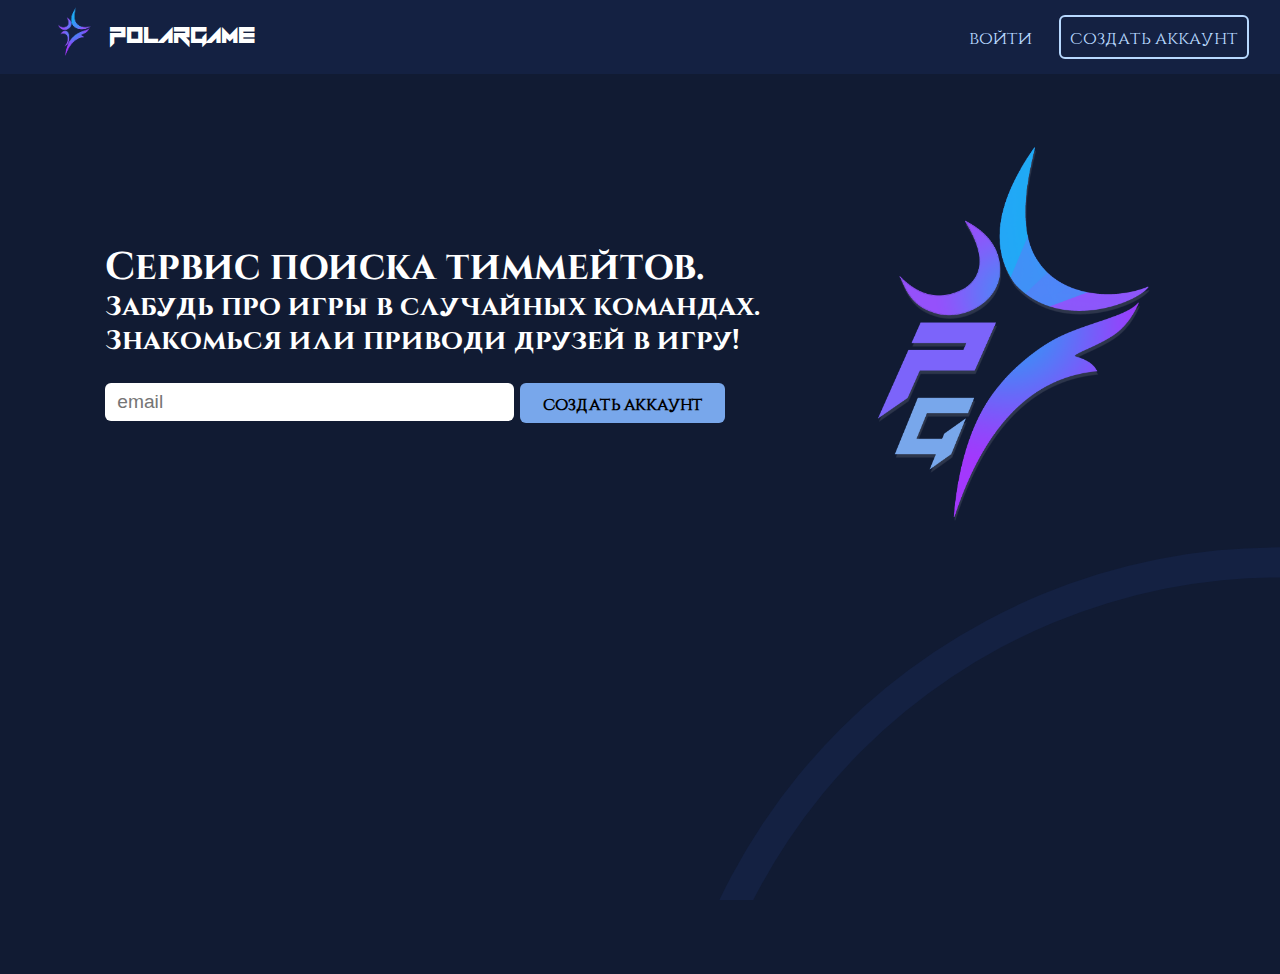
<file: index.html>
<!DOCTYPE html>

<html lang="ru">

<head>
     <meta charset="utf-8">
     <title> ГЛАВНАЯ СТРАНИЦА </title>
     <link href="Application/Src/Css/Start.css" rel="stylesheet">
	<script type="text/javascript" src="Application/Src/JavaScript/jquery.js"></script>
</head>
<!-- 
<div class="vl"></div>
<div class="vl" style ="margin-left: 16.6vw"></div>
<div class="vl" style ="margin-left: 33.2vw"></div>
<div class="vl" style ="margin-left: 49.8vw"></div>
<div class="vl" style ="margin-left: 66.4vw"></div>
<div class="vl" style ="margin-left: 83vw"></div>
<div class="vl" style ="margin-left: -16.6vw"></div>
<div class="vl" style ="margin-left: -33.2vw"></div>
<div class="vl" style ="margin-left: -49.8vw"></div>
<div class="vl" style ="margin-left: -66.4vw"></div>
<div class="vl" style ="margin-left: -83vw"></div>

 <div class="vl" style ="margin-left: 24.9vw"></div>
<div class="vl" style ="margin-left: 41.5vw"></div>
<div class="vl" style ="margin-left: 58.1vw"></div>
<div class="vl" style ="margin-left: 74.7vw"></div>
<div class="vl" style ="margin-left: 91.3vw"></div>
<div class="vl" style ="margin-left: 8.3vw"></div>
 -->


 <body>

	<header>
		<div class = "click_logo">
			<span class = "header_minilogo"> <img src="Application/Src/images/minilogo.png"> </span>
			<span class = "header_minilogo"> POLARGAME </span>
		</div>

		<span class = "header_buttons_cont">
			<a href="Application/Src/html/sign_in.html"><span name = "header_button_sign_in" class = "header_buttons" style = "border: none"> войти </span></a>
			<a href="Application/Src/html/registration.html"><span name = "header_button_registration" class = "header_buttons"> создать аккаунт </span></a>
		</span>
	</header>

	<img src="Application/Src/images/SliceOfBG.svg" class ="main_background_circle" >

	<main>
		<div class = "main_column_1"> 

			<div class = "main_column_1_in"> 
				<div span class = "Larger_text"> Сервис поиска тиммейтов. </div> Забудь про игры в случайных  командах.<br> Знакомься или приводи друзей в игру!
			</div>

			<div class = "main_column_1_in">
				<div class = "main_column_1_in_fields">

					<input type="text" id = "registration_inputtype" placeholder="email">

					<button name = "main_button_registration" id = "registration_button">создать аккаунт</button>
				</div>
			</div>

		</div>

		<div class = "main_column_2"> <img src="Application/Src/images/logotest2.png"> </div>

	</main>

	<script src="Application/Src/JavaScript/index.js"></script>
</body>

</html>
</file>
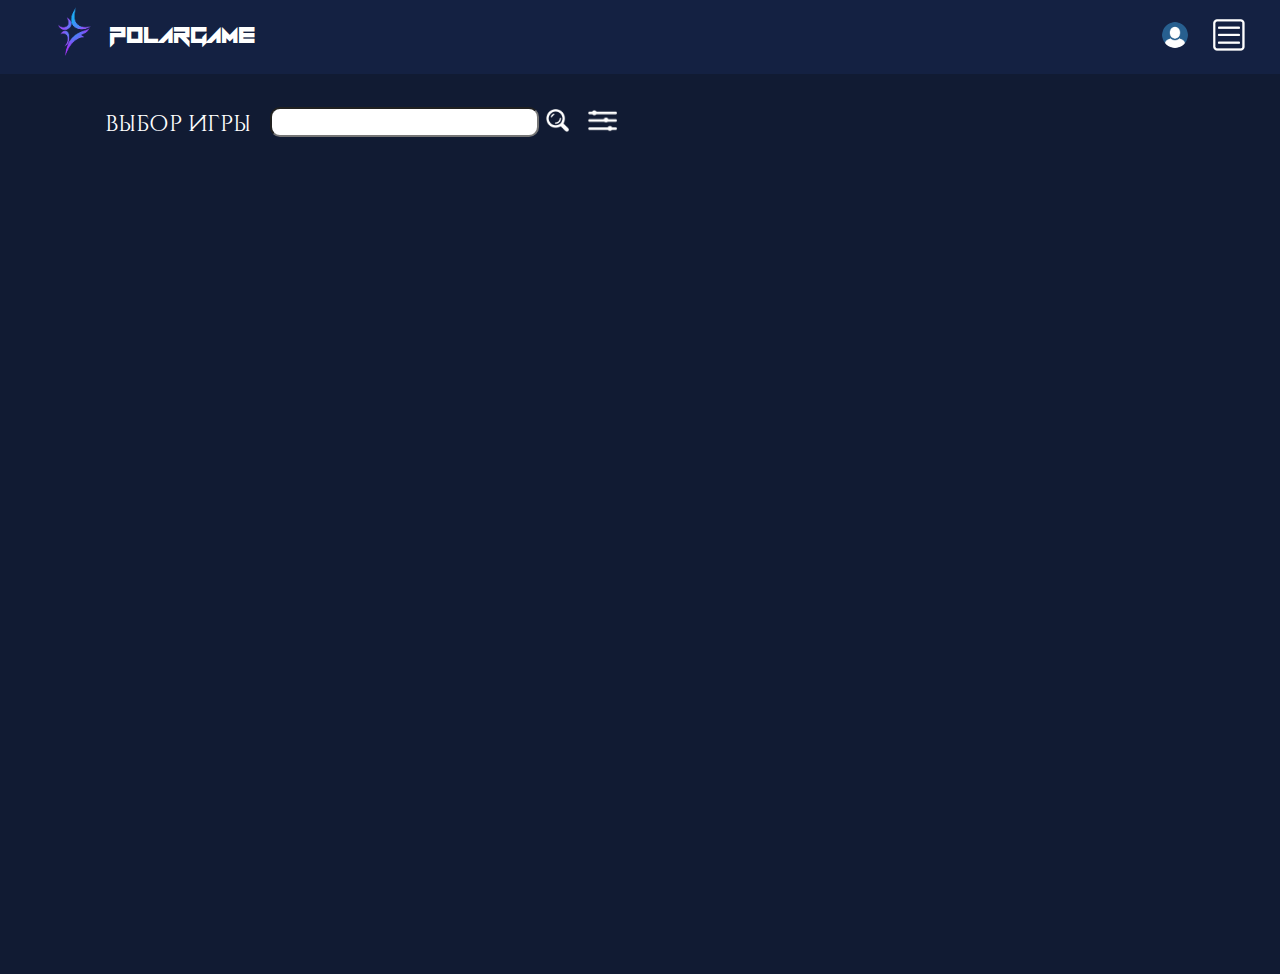
<file: Application/Src/html/game_catalog.html>
<!DOCTYPE html>

<html lang="ru">

<head>
	<meta charset="utf-8">
	<title> КАТАЛОГ ИГР </title>
	<link href="../Css/game_catalog.css" rel="stylesheet">
	<script type="text/javascript" src="../JavaScript/jquery.js"></script>
</head>

<!-- <div class="vl"></div>
<div class="vl" style ="margin-left: 16.6vw"></div>
<div class="vl" style ="margin-left: 33.2vw"></div>
<div class="vl" style ="margin-left: 49.8vw"></div>
<div class="vl" style ="margin-left: 66.4vw"></div>
<div class="vl" style ="margin-left: 83vw"></div>
<div class="vl" style ="margin-left: -16.6vw"></div>
<div class="vl" style ="margin-left: -33.2vw"></div>
<div class="vl" style ="margin-left: -49.8vw"></div>
<div class="vl" style ="margin-left: -66.4vw"></div>
<div class="vl" style ="margin-left: -83vw"></div>
 <div class="vl" style ="margin-left: 24.9vw"></div>
<div class="vl" style ="margin-left: 41.5vw"></div>
<div class="vl" style ="margin-left: 58.1vw"></div>
<div class="vl" style ="margin-left: 74.7vw"></div>
<div class="vl" style ="margin-left: 91.3vw"></div>
<div class="vl" style ="margin-left: 8.3vw"></div>

 -->
 <body>
	<header>
		<div class = "click_logo">
			<span class = "header_minilogo"> <img src="../images/minilogo.png"> </span>
			<span class = "header_minilogo"> POLARGAME </span>
		</div>

		<div class = "profile_data">
			<span class = "profile" id="profile">  </span>
			<div class = "profile_icon"> <img src="../images/profile_icon.png"></div>
			<span class = "menu_icon"> <img id="menu_icon" src="../images/menu_icon.png"></span>
		</div>
	</header>

	<main>

			<div class = "menu">
				<a href="../html/friends.html"> <span class = "menu_categories"> ДРУЗЬЯ </span> </a> 
				<a href="../html/messages.html">  <span class = "menu_categories"> ДИАЛОГИ </span> </a> 
				<span class = "menu_categories"> ИГРЫ </span>
				<span class = "menu_categories"> ВЫЙТИ </span>
			</div>

			<div class = "filters_row"> 
				<span class = "LargeText"> ВЫБОР ИГРЫ </span>
				<form id="search">
					<input type="text" name = "find_game" id="find_game" class = "find_game_inp">
				</form>
				<span class = "find_icon"> <img id="find_icon" src="../images/find_icon.png"></span>
				<span class = "filter_icon"> <img src="../images/filter_icon.png"></span>
			</div>




			<div class = "filters" id="filters">

				<div class = "filters_block"> 
					<span class = "filter_categories" > жанр  </span>
					<span class = "filter_categories">   </span>
					<!-- <span class = "filter_categories">  популярность </span> -->
				</div>

				<div class = "take_categ" id="take_categ">


				</div>
				<form><button class ="send_filters" id="send_filters"> применить </button></form>
			</div>


			<div class = "search_message" id="search_message"> </div>

		<div id="game_catalog">
			<div class = "popular_games_row" id="popular_games_row">

			</div>


			<div class = "games_block" id="games_block">
				<div class = "games_row" id="games_row">

				</div>

			</div>
		 </div>
	</main>


	<script src="../JavaScript/GetInfoModul.js"></script>
	<script src="../JavaScript/GameCatalogController.js"></script>
	<script src="../JavaScript/GameCatalogGamesInfo.js"></script>
	<script src="../JavaScript/GameCatalogFilters.js"></script>
	<script src="../JavaScript/GameCatalogGameSearch.js"></script>
</body>

</html>
</file>
<file: Application/Src/Css/Start.css>
@font-face {
    font-family: 'MainBoldFont';
	src: url(../fonts/15352.ttf);}

@font-face {
    font-family: 'ButtonsFont';
	src: url(../fonts/test.ttf);}

@font-face {
    font-family: 'logofont';
	src: url(../fonts/logofont.otf);}

*{
    margin: 0;
    padding: 0;
}

body{
	display: flex;
	flex-direction: column;
	overflow: hidden;
	min-width: 900px;
}

header{
	height: 5.8vw;
	width: 100vw;
	background-color: #142142;
	display: inline-flex;
	flex-direction: row;
	justify-content: flex-start;
	align-items: center;
	z-index: 2;
	overflow: hidden;
}

main{
	background-color: #111b33;
	height: 100vh;
	width: 100vw;
	display: inline-flex;
	flex-direction: row;
	justify-content: center;
}

.header_buttons_cont{
	width: 77.5vw;
	display: flex;
	flex-direction: row;
	justify-content: flex-end;
}

.header_buttons{
	font-size: 1.4vw;
	font-family: ButtonsFont;
	color: #b8d9ff;
	border: 2px solid #b8d9ff;
	border-radius: 6px;
	padding: 1vh;
	margin:0.7vw;
}

.click_logo{
	display: flex;
	flex-direction: row;
	align-items: center;
	padding-left: 3.5vw;

}
.header_minilogo{
	color: white;
	font-family: logofont;
	padding: 0.7vw;
	font-size: 3.5vw;
	cursor: pointer;
}

.header_minilogo > img{
	width: 3vw;
	cursor: pointer;
}

.main_background_circle{
	position: absolute;
	width: 50%;
	right: 0%;
	bottom: 0%;
	z-index: 1;
}

.main_column_1{
	font-size: 2.2vw;
	color: white;
	display: flex;
	flex-direction: column;
	flex-shrink:0;
	padding-top: 12vw;
	margin-left: -2.5vw;
}


.Larger_text {
	font-size: 3vw;
}

.main_column_1_in{
	padding: 1vw;
	font-family: MainBoldFont;
}

.main_column_1_in_fields{
	display: inline-flex;
}


#registration_button{
	width: 16vw;
	height: 3.1vw;
	font-size: 1.35vw;
	font-weight: bold; 
	background-color: #78A7EB;
	border-radius: 6px;
	font-family: ButtonsFont;
	border: none;
	z-index: 2;
}

textarea:focus, input:focus{
outline: none;
}

#registration_inputtype{
	width: 30vw;
	height: 1vw;
	border-radius: 6px;
	padding: 1vw;
	margin-right: 0.5vw;
	font-size: 1.5vw;
	border: none;
}

.main_column_2{
	padding-top: 5vw;
	z-index: 2;
	margin-left: 5vw;
}

.main_column_2 > img{
	width: 25vw;
}


a{
	text-decoration: none;
}


#registration_button:hover{

  background-color: #ffa947;
  transition: all 0.3s;
}



@media (max-width : 900px) {
	main{flex-direction: column;
		justify-content: flex-start;
		align-items: flex-start;

	}
	html{
		background-color: #111b33;
		overflow: hidden;
	}

	header{
		max-width: 900px;
		height: 7vw;
	}

	.main_column_1{
		font-size:3.5vw;
		margin-left:7.5vw;
		z-index: 2;
	}

	.Larger_text {
		font-size: 5vw;
	}


	.main_column_2 >img {
		display:none;
	}

	.main_background_circle{
		width: 80%;
		z-index:1;
	}

	#registration_button{
		width: 26vw;
		height: 4.5vw;
		font-size: 2vw;
		/*padding-bottom: 0.4vw;*/
	}

	#registration_inputtype{
	width: 45vw;
	height: 2.4vw;
	border-radius: 6px;
	font-size: 2vw;
	}

	.header_minilogo{
		font-size: 5vw;
	}
	.header_minilogo > img {
		width: 5vw;
	}

	.header_buttons_cont{
		margin-left: 39vw;
	}

	.header_buttons{
		font-size: 1.7vw;
		padding:1vw;
	}

}



/*.vl {
    border-left: 2px solid green;
    height: 100vh;
    position: absolute;
    top: 0;
}
*/
</file>
<file: Application/Src/Css/game_catalog.css>
@font-face {
    font-family: 'MainBoldFont';
	src: url(../fonts/15352.ttf);}

@font-face {
    font-family: 'ButtonsFont';
	src: url(../fonts/test.ttf);}

@font-face {
    font-family: 'logofont';
	src: url(../fonts/logofont.otf);}

@font-face {
    font-family: 'bold';
	src: url(../fonts/16683.ttf);}	

@font-face {
	font-family: 'othertext';
	src: url(../fonts/19676.ttf);
}

*{
    margin: 0;
    padding: 0;
}

html{
    overflow-x: hidden;
}

body{
	display: flex;
	flex-direction: column;
	overflow-x: hidden;
	min-width: 900px;
}

textarea:focus, input:focus{
outline: none;
}

header{
	height: 5.8vw;
	width: 100vw;
	background-color: #142142;
	display: inline-flex;
	flex-direction: row;
	justify-content: flex-start;
	align-items: center;
	z-index: 2;
	overflow: hidden;
}

.click_logo{
	display: flex;
	flex-direction: row;
	align-items: center;
	padding-left: 3.5vw;

}
.header_minilogo{
	color: white;
	font-family: logofont;
	padding: 0.7vw;
	font-size: 3.5vw;
	cursor: pointer;
}

.header_minilogo > img{
	width: 3vw;
	cursor: pointer;
}


.profile_data{
	display: flex;
	flex-direction: row;
	justify-content: flex-end;
	align-items: center;
	/*background-color: red;*/
	width: 77.5vw;
}

.menu_icon > img{
	height: 2.5vw;
	cursor: pointer;
}

.menu_icon{
	margin-right: 1vw;
	margin-left: 2vw;
}

.profile{
	font-size: 1.4vw;
	font-family: ButtonsFont;
	color: #b8d9ff;
	margin-left: 1vw;
	cursor: pointer;
}

.profile_icon > img{
	height: 2vw;
	border-radius: 10vw;
}

.profile_icon{
	margin-left: 0.7vw;
}



main{
	background-color: #111b33;
	display: flex;
	flex-direction: column;
	min-height: 100vh;
	width: 100vw;
}

.filters_row{
	display: inline-flex;
	flex-direction: row;
	height: 7.5vw;
	justify-content: flex-start;
	align-items: center;
}

.LargeText{
	font-family: ButtonsFont;
	font-size: 1.8vw;
	color: white;
	margin-left: 8.2vw;
}

.find_game_inp{
	border-radius: 10px;
	height: 2vw;
	width: 20vw;
	margin-left: 1.5vw;
	padding-left: 9px;
	font-size: 1.4vw;
}

.find_icon > img{
	width: 1.8vw;
	margin-left: 0.5vw;
	cursor: pointer;
}

.filter_icon > img{
	width: 2.3vw;
	margin-left: 1.5vw;
	cursor: pointer;
}

.filters{
	position: absolute;
	width: 29vw;
	/*height: 35vw;*/
	background-color: #5A74F9;
	margin-left: 54vw;
	margin-top: 5vh;
	z-index: 2;
	border-radius: 10px;
	opacity: 85%;
	display: none;
	flex-direction: column;
	padding-bottom: 1vw;
}

.filters_block{   
	min-height: 2vw;
	border-radius: 10px;
	display: flex;
	flex-direction: row;
	justify-content: flex-start;
	align-items: center;
	z-index: 3;
}

.filter_categories{
	font-family: MainBoldFont;
	font-size: 1.3vw;
	color: #152142;
	margin-right: 3.5vw;
	margin-left: 1.4vw;
}

.take_categ{
	display: flex;
	flex-direction: row;
}

.categ{
	width: 14vw;
	margin-top: 2vh;
	margin-left: 0.5vw;
	display: flex;
	flex-direction: column;
}
 
.categ_item{
	display: flex;
	flex-direction: row;
	color: white;
	font-size: 1.2vw;
	font-family: othertext;
	margin-top: 1.5vw;
	margin-left: 1vw;
	/*margin-bottom: 0.5vw;*/
	
}


.send_filters{
	height: 2vw;
	width: 27vw;
	background-color: white;
	color: #101C33;
	font-family: MainBoldFont;
	font-size: 1.2vw;
	border-radius: 0.5vw;
	border: none;
	cursor: pointer;
	margin-left: 1vw;
	margin-top: 2.5vw;
}


input[type=checkbox] {
 
	width: 1.5vw;
	height: 1.5vw;
	margin-right: 0.7vw;
	/*margin-bottom: 1vw;*/
}



.search_message{
	height: 5vw;
	font-family: ButtonsFont;
	font-size: 1.5vw;
	color: white;
	margin-left: 8.3vw;
	display: block;

}

.popular_games_row{    /* менять значение display на none */
	display: inline-flex;
	width: 87.5vw;
	/*display: none;*/
	flex-direction: row;
	justify-content: flex-start;
	align-items: center;
	margin-left: 4.15vw;
	padding-left: 4.15vw;
	/*width: 83.1vw;*/
	margin-right: 8.2vw;
	background-color: #142142;
	margin-bottom: 3vw;
	border-radius: 3vw;
}

.pop_game >img {
	width: 14.7vw;
	height: 14.7vw;
	border-radius: 2.7vw;
	margin-right: 2.4vw;
}

.menu{   		/* менять значение display на none */
	/*display: inline-flex;*/
	display: none;
	flex-direction: row;
	justify-content: flex-start;
	align-items: center;
	background-color: #42348C;
	min-height: 3vw;
	width: 100vw;
}


 A{
    text-decoration: none;
 }


.menu_categories{
	font-family: ButtonsFont;
	font-size: 1.3vw;
	color: white;
	padding-left: 10vw;
	margin-right: 10vw;
	cursor: pointer;
}

.games_block{
	display: flex;
	flex-direction: column;
	justify-content: flex-start;
	margin-left: 8.2vw;
	margin-right: 8.2vw;
	align-items: center;
}

.games_row{
	display: inline-flex;
	flex-direction: row;
	justify-content: start;
	align-items: center;
	width: 83vw;
	margin-bottom: 2.76vw;
}

.game > img{
	width: 11.5vw;
	height: 11.5vw;
	border-radius: 2.3vw;
	cursor: poiner
}

.game{
	margin-right: 2.76vw;

}

.game > img:hover{
	opacity: 0;
	transition: 0s;
}

[data-tooltip] {
    position: relative; /* Относительное позиционирование */ 
   }

   [data-tooltip]::after {
    content: attr(data-tooltip); /* Выводим текст */
    position: absolute; /* Абсолютное позиционирование */
    width: 9.4vw;/* Ширина подсказки */
    height: 9.4vw;
	border-radius: 27px;
    left: 0vw; 
    top: 0vw;
    background: #78A8EB; /* Синий цвет фона */
    color: #111b33 ; /* Цвет текста */
    padding: 0.5em; /* Поля вокруг текста */
    pointer-events: none; /* Подсказка */
    opacity: 0; /* Подсказка невидима */
    transition: 0s; /* Время появления подсказки */
    word-wrap: break-word;
	border-radius:10px;
	font-size: 1.2vw;
	font-weight: bold;
	font-family: MainBoldFont;

   } 

   [data-tooltip]:hover::after {
    opacity: 1; /* Показываем подсказку */
    border-radius: 27px;
    padding: 1vw;
   }



@media (max-width : 900px) {
	header{
		max-width: 900px;
		overflow-x: auto;
		height: 7vw;
	}

	.header_minilogo{
		font-size: 5vw;
	}
	.header_minilogo > img {
		width: 5vw;
	}

	.menu_icon{
		margin-left: 48vw;
	}
	
	.menu_icon > img{
		height: 4vw;
	}

	.profile{
		font-size: 1.7vw;
		margin-left: 1vw;
	}

	.menu{
		height: 4vw;
	}

	.menu_categories{
		font-size: 1.8vw;
		margin-right: 7vw;
	}

	.filter_categories{
		 font-weight: bold;
	}

	[data-tooltip]::after {
		font-size: 1.5vw;
	}

	.game{
		border-radius: 10px;
	}

	.filters{
		margin-left: 51vw;
		width: 32vw;

	}

	.LargeText{
		display: none;
	}

	.find_game_inp{
		margin-left: 8.2vw;
		height: 3vh;
		width: 30vw;
	}

	.filter_categories{
		font-size: 2vw;
		margin-right: 1.5vw;
		margin-left: 1.5vw;	
	}

	.categ{
		width: 16vw;
	}

	.categ_item{
		font-size: 1.5vw;
		margin-bottom: 1vw;
	}

	.send_filters{
	width: 13.5vw; 
	font-size: 1.3vw;
	margin-left: 1vw;
	padding: 0.2vw;
	font-family: MainBoldFont;
	}

	.filter_icon > img{
	width: 2.3vw;
	margin-left: 1.5vw;
	}

	.find_icon > img{
		margin-left: 1.5vw;
	}

	.popular_games_row{
		margin-bottom: 3vh;
	}

	.search_message{
		height: 2vw;
	}

	.filters_row{
		margin-top: 2vw;
	}
}









.vl {
    border-left: 2px solid green;
    height: 100vh;
    position: absolute;
    top: 0;
    z-index: 6;
}
</file>
